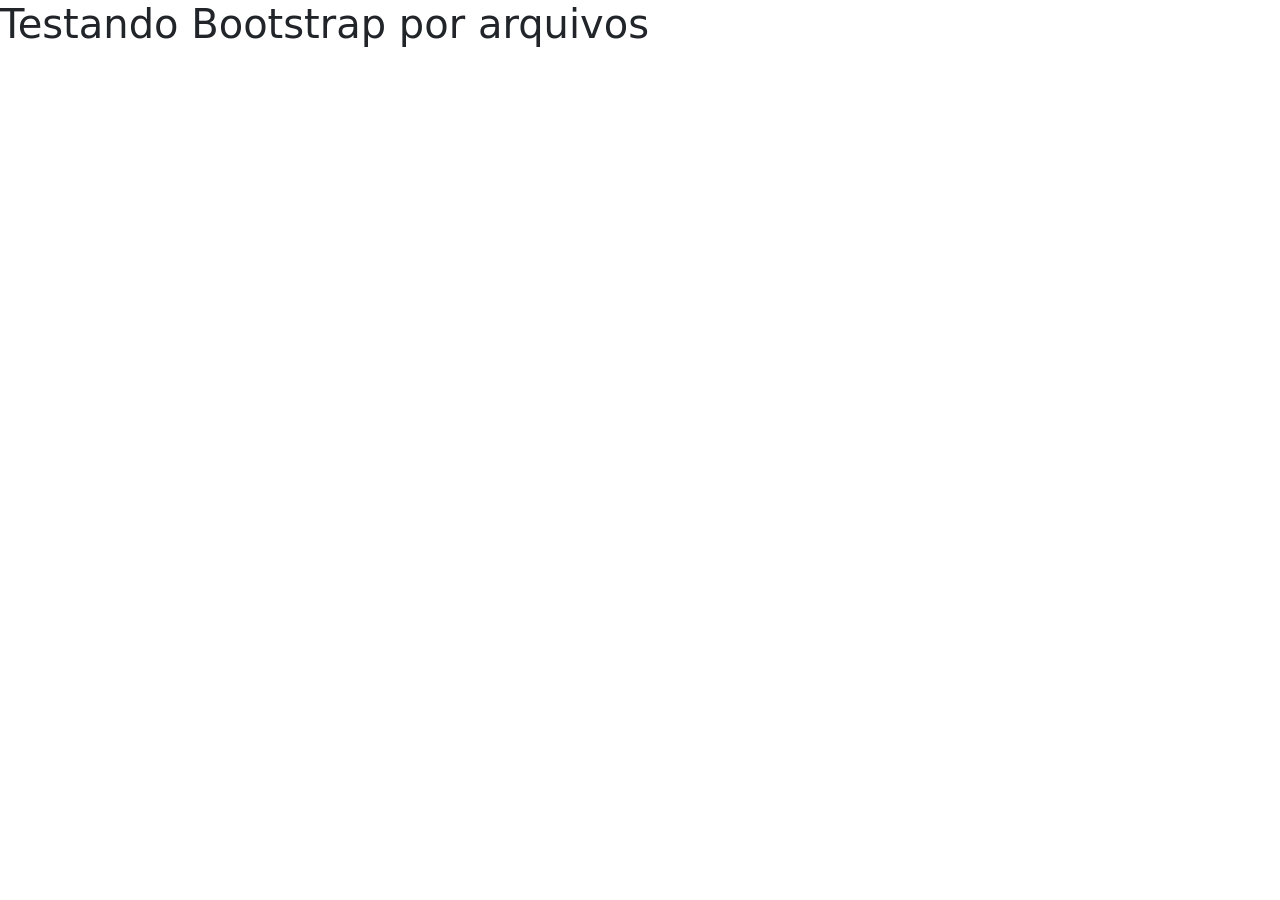
<file: ex1a_instalacao_arquivos/index.html>
<!DOCTYPE html>
<html lang="pt-br">
<head>
  <meta charset="UTF-8">
  <meta http-equiv="X-UA-Compatible" content="IE=edge">
  <meta name="viewport" content="width=device-width, initial-scale=1.0">
  <title>Bootstrap Arquivos</title>

  <!-- 1ª Digitação (Aqui) -->
  <link rel="stylesheet" href="./css/bootstrap.min.css">
</head>
<body>

  <!-- 2ª Digitação (Aqui) -->
  <h1>Testando Bootstrap por arquivos</h1>
  
  <script src="./js/bootstrap.bundle.min.js"></script>
</body>
</html>
</file>
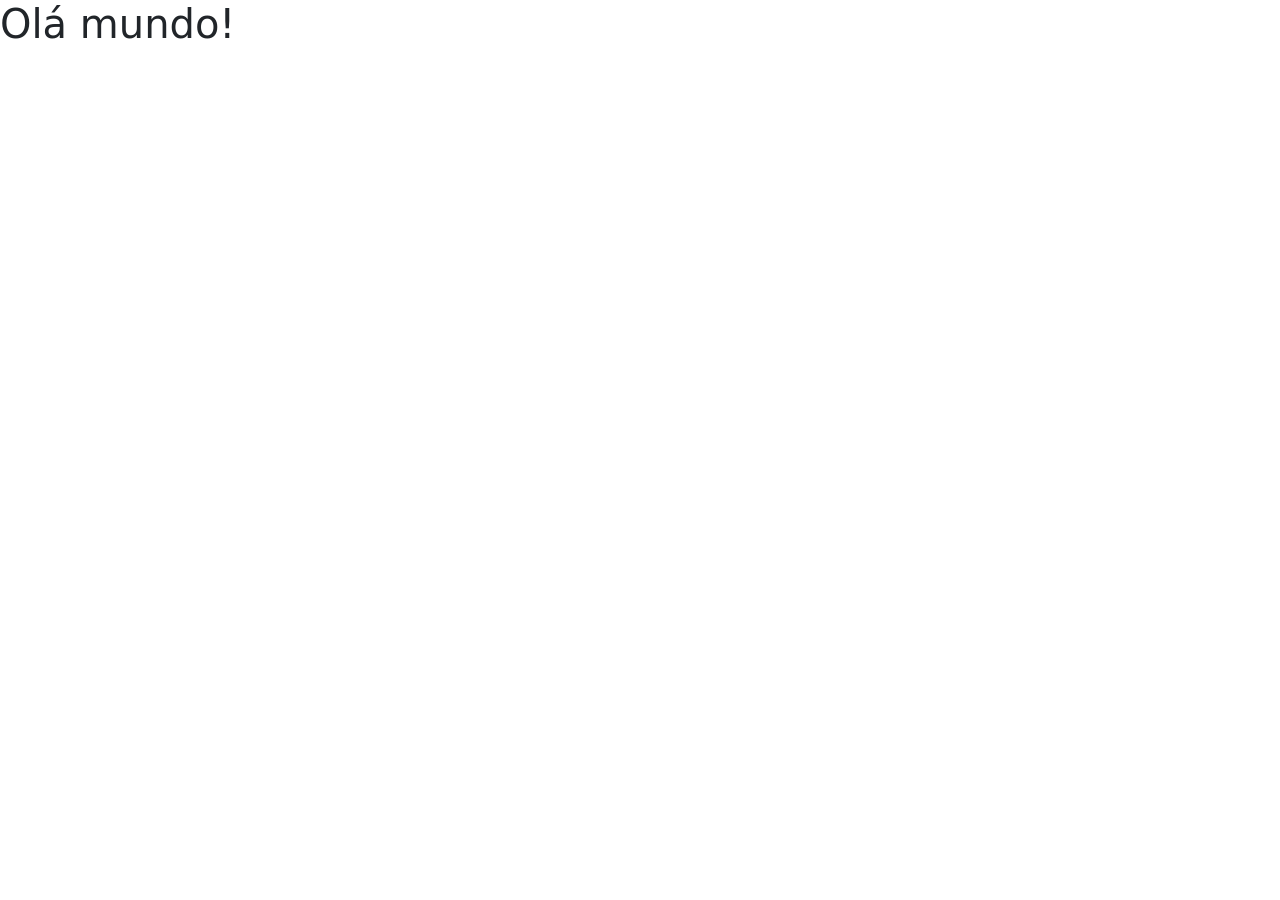
<file: ex1b__instalacao_npm/index.html>
<!DOCTYPE html>
<html lang="pt-br">
<head>
    <meta charset="UTF-8">
    <meta name="viewport" content="width=device-width, initial-scale=1.0">
    <title>Bootstrap com NPM</title>

    <!-- 1ª Digitação (Aqui) -->
    <link rel="stylesheet" href="node_modules/bootstrap/dist/css/bootstrap.css">
</head>
<body>
    
    <!-- Para instalar via NPM -->
    <!-- npm install bootstrap@5.3.3 -->

    <!-- 2ª Digitação (Aqui) -->
    <h1>Olá mundo!</h1>
</body>
</html>
</file>
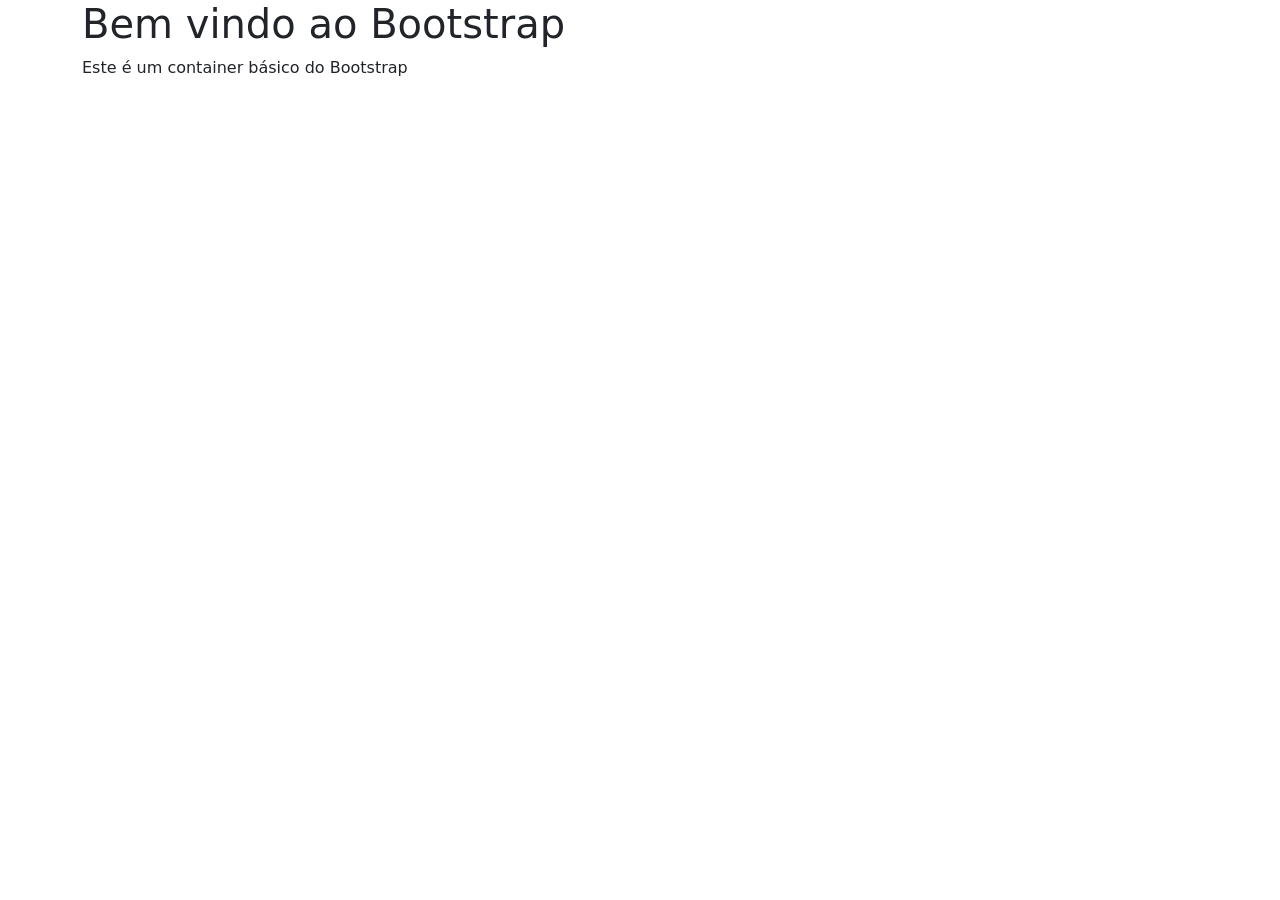
<file: ex1_instalacao-cdn/ex1.html>
<!DOCTYPE html>
<html lang="pt-br">
<head>
    <meta charset="UTF-8">
    <meta name="viewport" content="width=device-width, initial-scale=1.0">
    <title>Introdução ao Bootstrap</title>

    <!-- 1ª Digitação (Aqui) -->
    <link href="https://cdn.jsdelivr.net/npm/bootstrap@5.3.8/dist/css/bootstrap.min.css" rel="stylesheet" integrity="sha384-sRIl4kxILFvY47J16cr9ZwB07vP4J8+LH7qKQnuqkuIAvNWLzeN8tE5YBujZqJLB" crossorigin="anonymous">

</head>
<body>

    <!-- 2ª Digitação (Aqui) -->
    <div class="container">
        <h1>Bem vindo ao Bootstrap</h1>
        <p>Este é um container básico do Bootstrap</p>
    </div>
</body>
</html>
</file>
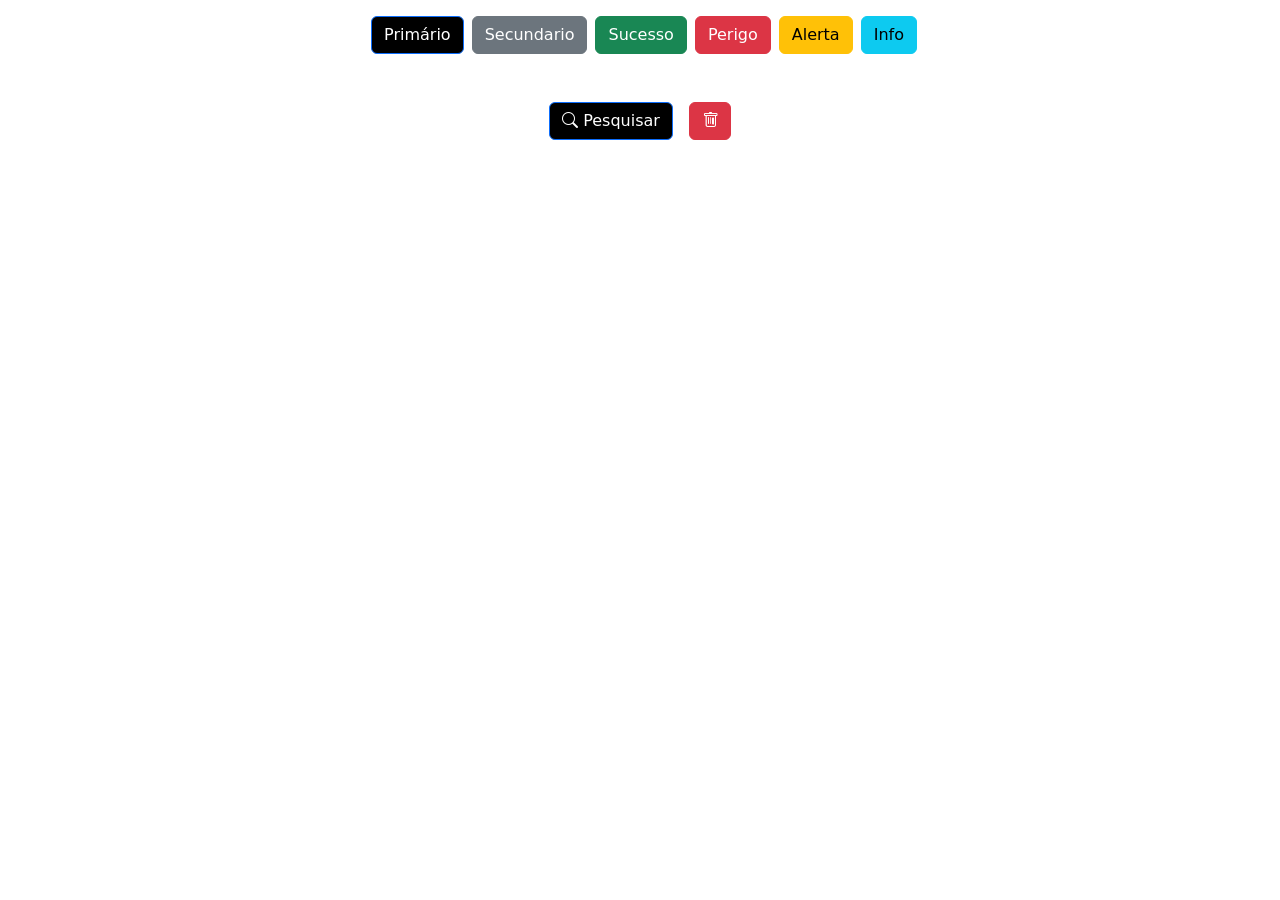
<file: ex3_botoes/ex3.html>
<!DOCTYPE html>
<html lang="pt-br">
<head>
    <meta charset="UTF-8">
    <meta name="viewport" content="width=device-width, initial-scale=1.0">
    <title>Botões Bootstrap</title>

    <!-- Bootstrap CSS -->
    <link href="https://cdn.jsdelivr.net/npm/bootstrap@5.3.0/dist/css/bootstrap.min.css" rel="stylesheet">

    <!-- CSS Personalizado -->
     <link rel="stylesheet" href="style.css">

    <!-- Bootstrap ícones -->
    <link rel="stylesheet" href="https://cdn.jsdelivr.net/npm/bootstrap-icons@1.11.3/font/bootstrap-icons.css">

</head>
<body>


    <!-- 1ª Digitação (Aqui) -->
    <div class="container d-flex justify-content-center mt-3">
         <button class="btn btn-primary ms-2">Primário</button>
         <button class="btn btn-secondary ms-2">Secundario</button>
         <button class="btn btn-success ms-2">Sucesso</button>
         <button class="btn btn-danger ms-2">Perigo</button>
         <button class="btn btn-warning ms-2">Alerta</button>
         <button class="btn btn-info ms-2">Info</button>
    </div>

    <div class="container d-flex justify-content-center mt-5">
        <!-- Botão com ícone -->
        <button class="btn btn-primary">
            <i class="bi bi-search"></i> Pesquisar
        </button>

        <!-- Botão com ícone -->
        <button class="btn btn-danger ms-3">
            <i class="bi bi-trash"></i>
        </button>
    </div>   
    <script src="https://cdn.jsdelivr.net/npm/bootstrap@5.3.0/dist/js/bootstrap.bundle.min.js"></script>
</body>
</html>
</file>
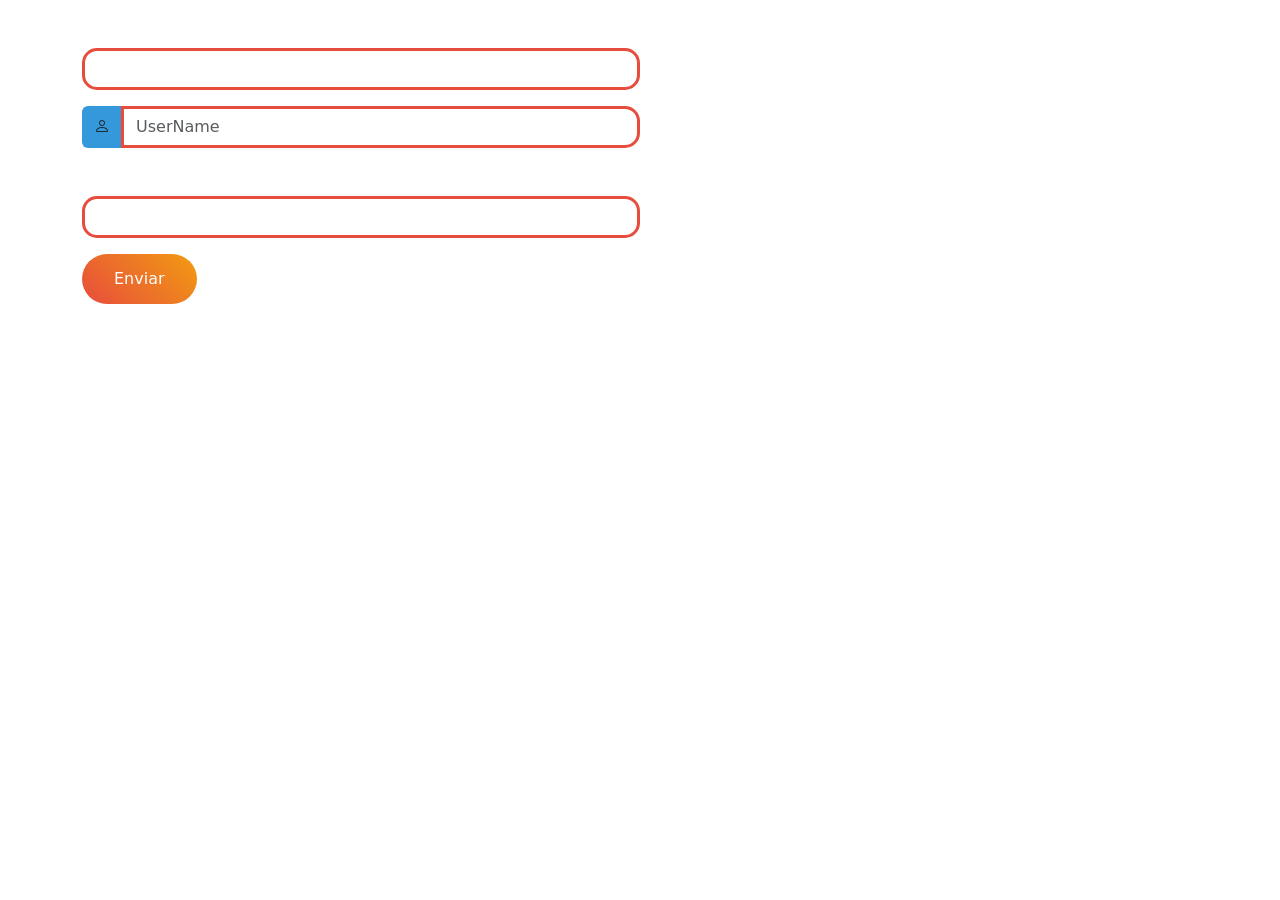
<file: ex4_formulario-sub-css/ex4.html>
<!DOCTYPE html>
<html lang="pt-br">
<head>
    <meta charset="UTF-8">
    <meta name="viewport" content="width=device-width, initial-scale=1.0">
    <title>Formulário Bootstrap Customizado</title>

    <!-- Bootstrap CSS -->
    <link href="https://cdn.jsdelivr.net/npm/bootstrap@5.3.0/dist/css/bootstrap.min.css" rel="stylesheet">
    
    <!-- Bootstrap ícones -->
    <link rel="stylesheet" href="https://cdn.jsdelivr.net/npm/bootstrap-icons@1.11.3/font/bootstrap-icons.css">
    
    <!-- CSS customizado -->
    <link rel="stylesheet" href="styles.css">
</head>
<body> 
  <!-- 1ª Digitação (Aqui) -->
  <div class="container mt-3">
      <form action="custom-form">
          <div class="col-sm-6 mb-3">
              <label for="email" class="form-label">Email</label>
              <input type="email" class="form-control custom-input" id="email">
          </div>

          <div class="col-sm-6 mb-3">
              <div class="input-group">
                  <span class="input-group-text custom-icon">
                      <i class="bi bi-person"></i>
                  </span>
                  <input type="text" class="form-control custom-input" placeholder="UserName">
              </div>
          </div>

          <div class="col-sm-6 mb-3">
              <label for="senha" class="form-label">Senha</label>
              <input type="password" class="form-control custom-input" id="senha">
          </div>

          <button type="submit" class="btn btn-primary custom-button">Enviar</button>
      </form>
  </div>

    <script src="https://cdn.jsdelivr.net/npm/bootstrap@5.3.0/dist/js/bootstrap.bundle.min.js"></script>
  </body>
</html>
</file>
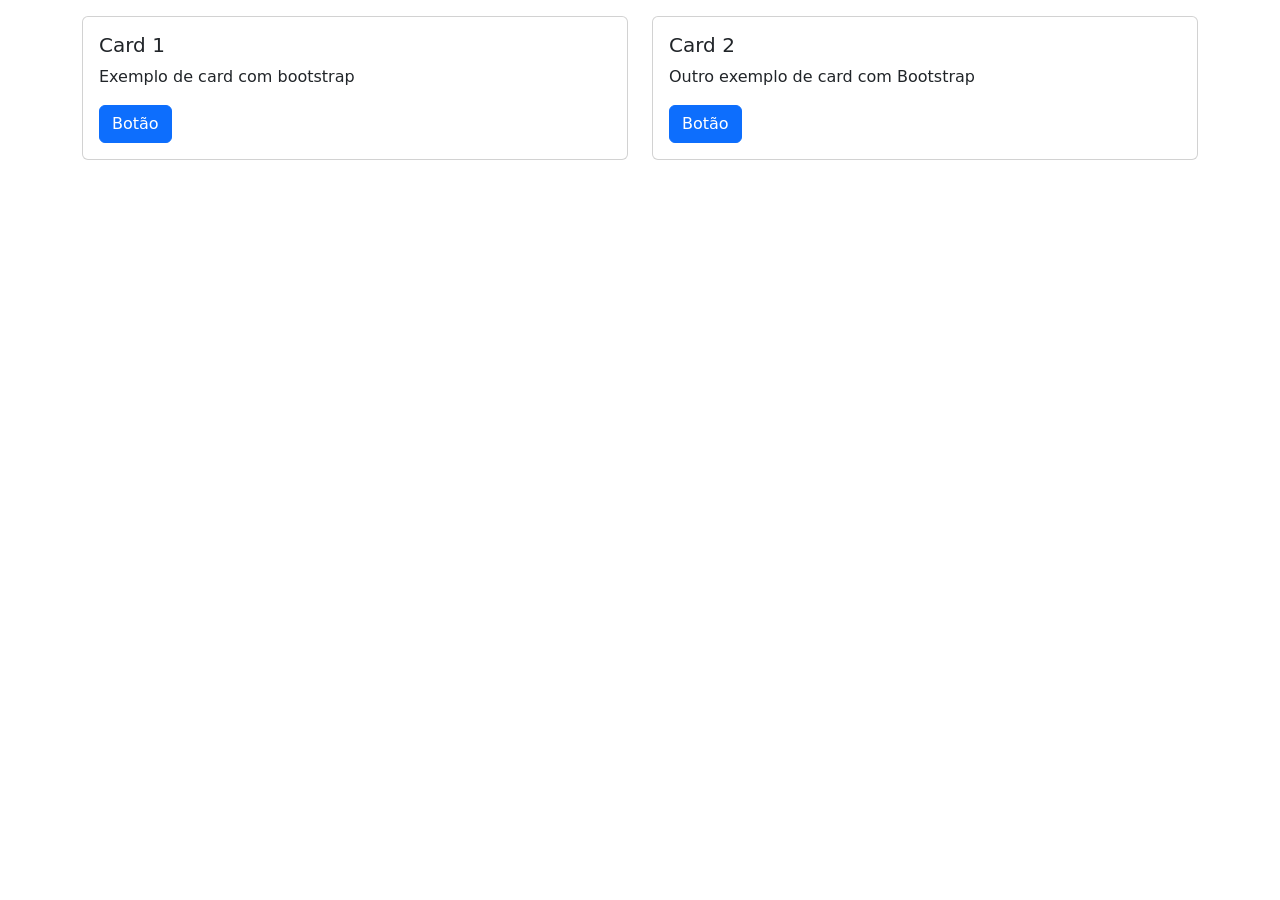
<file: ex5_cards/ex5.html>
<!DOCTYPE html>
<html lang="pt-br">
<head>
    <meta charset="UTF-8">
    <meta name="viewport" content="width=device-width, initial-scale=1.0">
    <title>Cards Bootstrap</title>

    <!-- Bootstrap via CDN -->
    <link href="https://cdn.jsdelivr.net/npm/bootstrap@5.3.0/dist/css/bootstrap.min.css" rel="stylesheet">
</head>
<body>
  
  <!-- 1ª Digitação (Aqui) -->
  <div class="container mt-3">
   <div class="row">
     <div class="col-sm-6">
      <div class="card">
        <div class="card-body">
          <h5 class="card-title">Card 1</h5>
          <p>Exemplo de card com bootstrap</p>
          <a href="#" class="btn btn-primary">Botão</a>
        </div>
      </div>
    </div>

    <div class="col-sm-6">
      <div class="card">
           <div class="card-body">
             <h5 class="card-title">Card 2</h5>
             <p>Outro exemplo de card com Bootstrap</p>
             <a href="#" class="btn btn-primary">Botão</a>
           </div>
         </div>
       </div>
     </div>
   </div>
   <script src="https://cdn.jsdelivr.net/npm/bootstrap@5.3.0/dist/js/bootstrap.bundle.min.js"></script>
  </body>
</html>
</file>
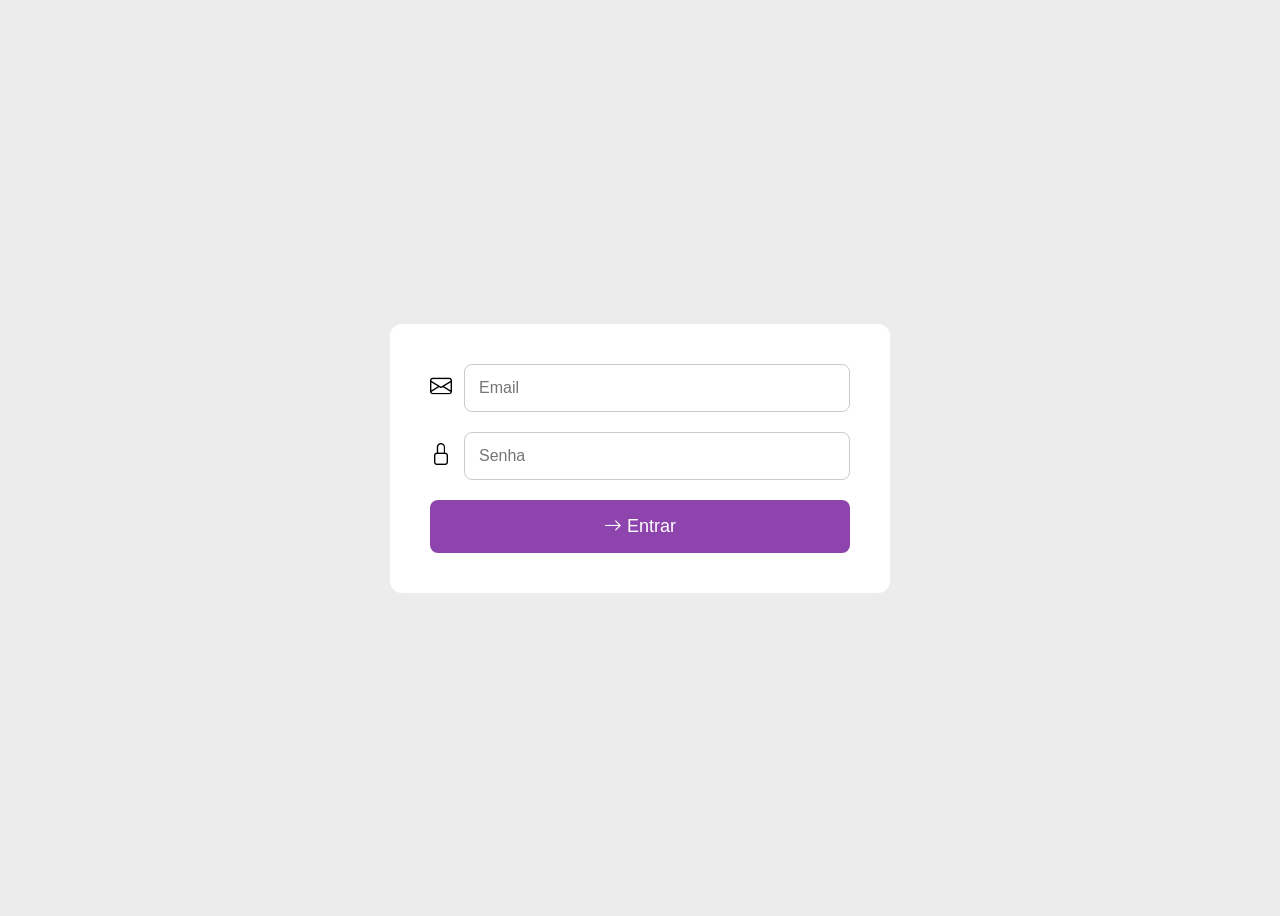
<file: ex5b-al-fazer-formulario-(ex)/ex5b.html>
<!-- 1ª Digitação (Resolver exercício aqui) -->

<!DOCTYPE html>
<html lang="pt-br">
<head>
<meta charset="UTF-8">
<title>Login</title>


<link rel="stylesheet" href="https://cdn.jsdelivr.net/npm/bootstrap-icons@1.11.3/font/bootstrap-icons.css">

<style>

body{
    font-family: Arial, sans-serif;
    background:#ececec;
    display:flex;
    justify-content:center;
    align-items:center;
    height:100vh;
}


.login-box{
    background:white;
    padding:40px;
    border-radius:12px;
    width:420px;
}


.input-group{
    display:flex;
    align-items:center;
    gap:12px;
    margin-bottom:20px;
}


.input-group i{
    font-size:22px;
}


input{
    flex:1;
    padding:14px;
    font-size:16px;
    border-radius:8px;
    border:1px solid #ccc;
}


button{
    width:100%;
    padding:16px;
    font-size:18px;
    border:none;
    border-radius:8px;
    background:#8e44ad;
    color:white;
    cursor:pointer;
}

button:hover{
    background:#7d3c98;
}

</style>
</head>
<body>

<div class="login-box">

<form>

<div class="input-group">
<i class="bi bi-envelope"></i>
<input type="email" placeholder="Email">
</div>

<div class="input-group">
<i class="bi bi-lock"></i>
<input type="password" placeholder="Senha">
</div>

<button type="submit">
<i class="bi bi-arrow-right"></i> Entrar
</button>

</form>

</div>

</body>
</html>
</file>
<file: ex3_botoes/style.css>
.btn-primary {
    background-color: black;
}
</file>
<file: ex4_formulario-sub-css/styles.css>
/* 2ª Digitação (Aqui) */
/* Formulário e inputs */
.custom-form {
    background: linear-gradient(145deg, #2c3e50, #3498db);
    padding: 2rem;
    border-radius: 15px;
}

.form-label {
    color: #fff;
}

.custom-icon {
    background-color: #3498db;
    border: #3498db;
}

.form-control.custom-input {
    border: 3px solid #e74c3c;
    border-radius: 15px;
    background-color: rgba(255, 255, 255, 0.9);
}

.form-control.custom-input:focus{
    border-color: #2ecc71;
    transform: scale(1.02);
}

.input-group {
    width: 100%;
}

.btn.btn.btn-primary.custom-button{
    background: linear-gradient(45deg, #e74c3c, #f39c12);
    padding: 0.8rem 2rem;
    border-radius: 50px;
    border: none;
}

.btn.btn-primary.custom-button:hover{
    transform: translateY(-5px);
    box-shadow: 0 10px 20px rgba(231, 76, 60, 0.4);
}
</file>
